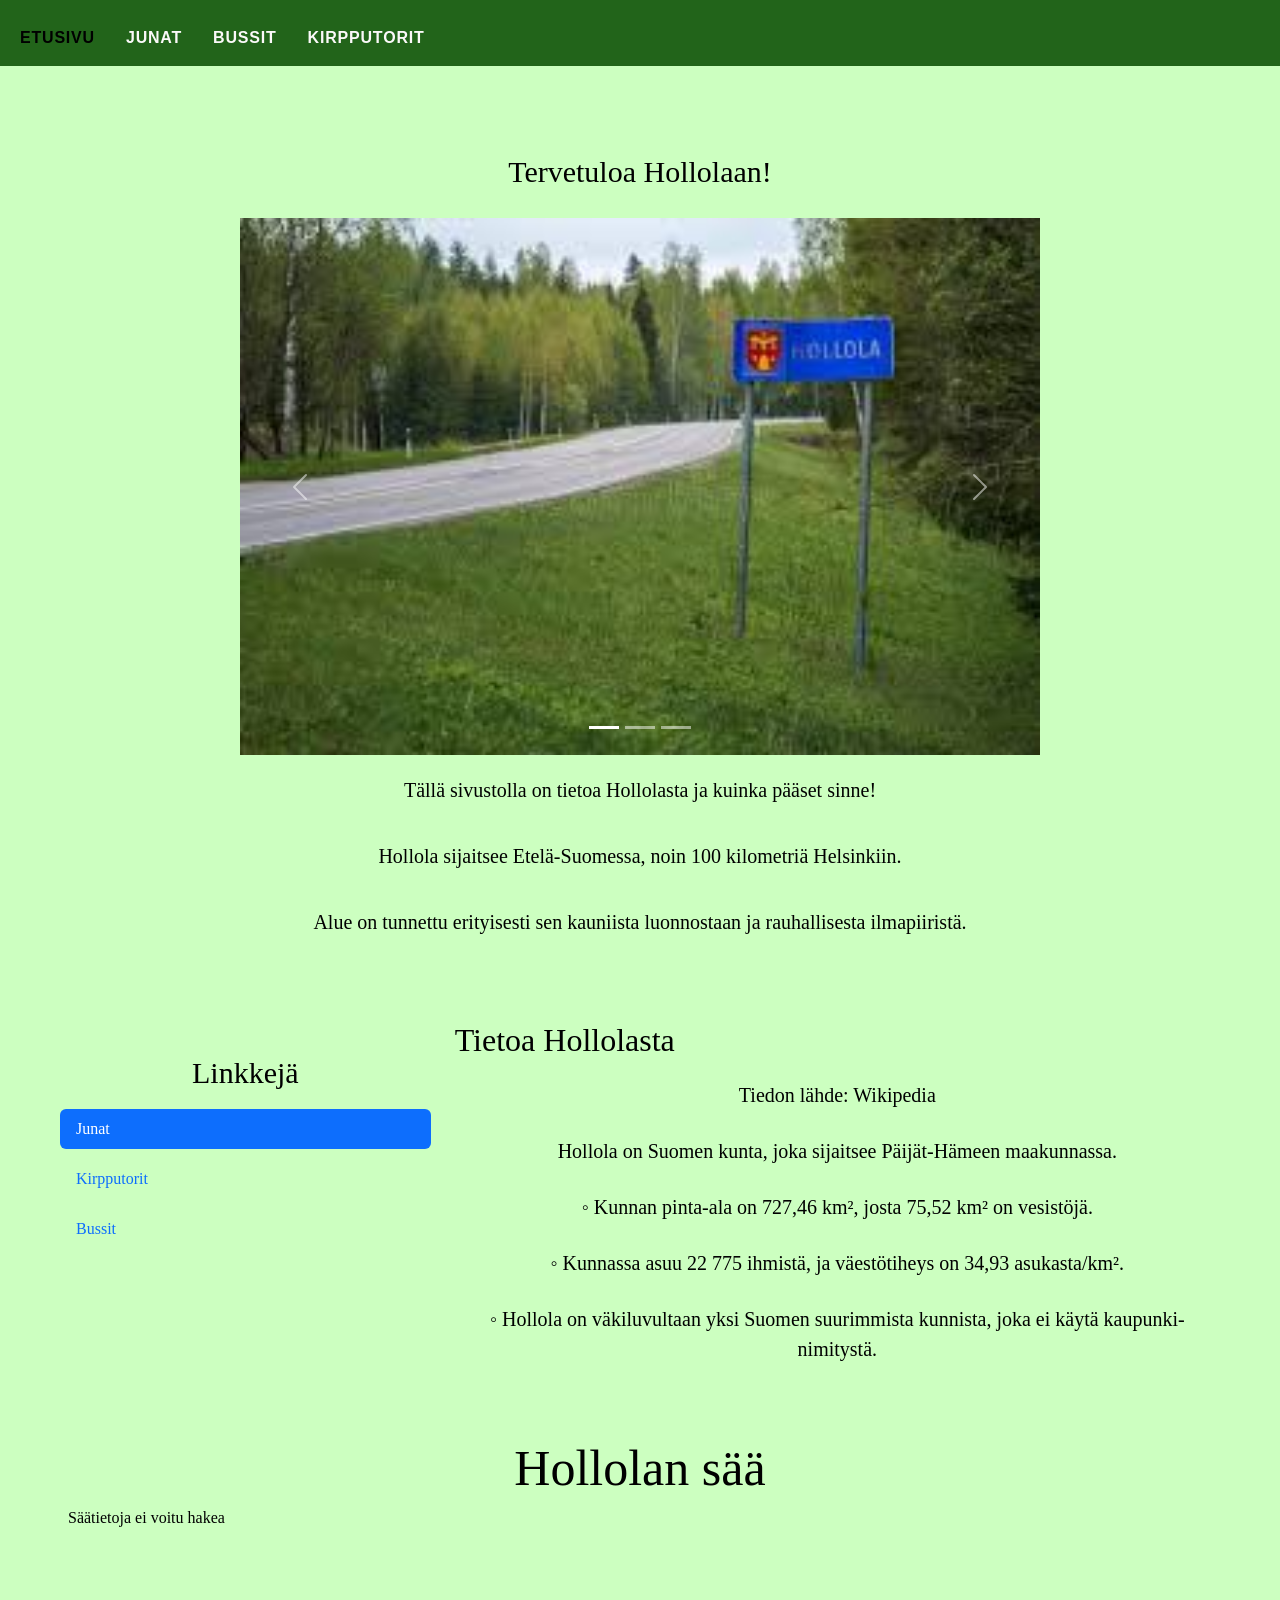
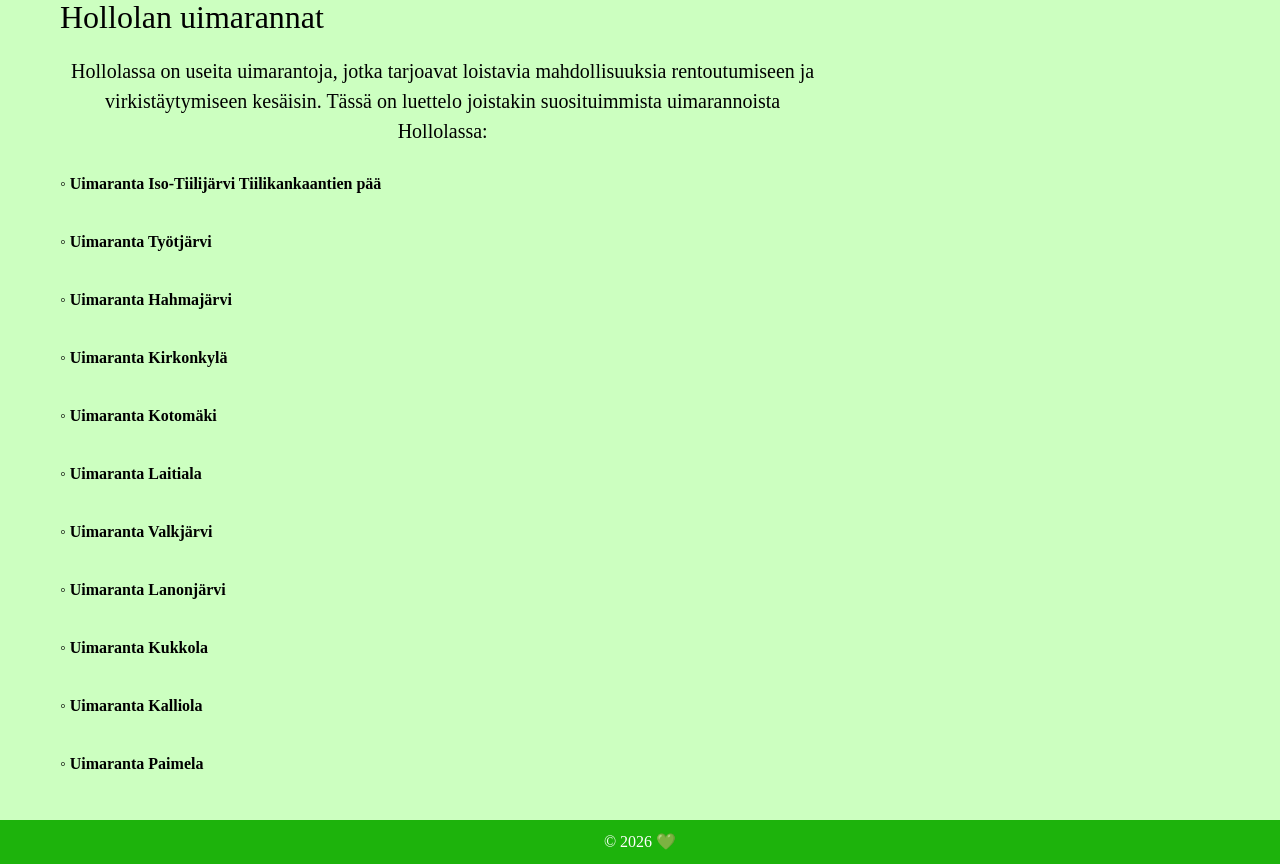
<file: index.html>
<!DOCTYPE html>
<html lang="en">
<head>
  <title>Hollola</title>
  <meta charset="utf-8">
  <meta name="viewport" content="width=device-width, initial-scale=1">
  <link href="https://cdn.jsdelivr.net/npm/bootstrap@5.3.8/dist/css/bootstrap.min.css" rel="stylesheet">
  <script src="https://cdn.jsdelivr.net/npm/bootstrap@5.3.8/dist/js/bootstrap.bundle.min.js"></script>
<link rel="stylesheet" href="tyylit.css">
  </style>

</head>
<body>

<nav class="navbar navbar-expand-sm bg-dark navbar-dark">
  <div class="container-fluid">
    <ul class="navbar-nav">
      <li class="nav-item">
        <a class="nav-link active" href="index.html">Etusivu</a>
      </li>
      <li class="nav-item">
        <a class="nav-link" href="junat.html">Junat</a>
      </li>
      <li class="nav-item">
 <a class="nav-link " href="bussit.html">Bussit</a>
      </li>
      <li class="nav-item">
               <a class="nav-link" href="kirpputorit.html">Kirpputorit</a>
      </li>
    </ul>
  </div>
</nav>

<div class="container mt-5">
  <h3>Tervetuloa Hollolaan!</h3>

</div>

  
<!-- Carousel -->
<div id="demo" class="carousel slide" data-bs-ride="carousel">

  <!-- Indicators/dots -->
  <div class="carousel-indicators">
    <button type="button" data-bs-target="#demo" data-bs-slide-to="0" class="active"></button>
    <button type="button" data-bs-target="#demo" data-bs-slide-to="1"></button>
    <button type="button" data-bs-target="#demo" data-bs-slide-to="2"></button>
  </div>
  
  <!-- The slideshow/carousel -->
  <div class="carousel-inner">
    <div class="carousel-item active">
      <img src="hollola.jpg" alt="Hollola" class="d-block" style="width:100%">
    </div>
    <div class="carousel-item">
      <img src="metsa.jpg" alt="Metsä" class="d-block" style="width:100%">
    </div>
    <div class="carousel-item">
      <img src="prisma.png" alt="Prisma" class="d-block" style="width:100%">
    </div>
  </div>
  
  <!-- Left and right controls/icons -->
  <button class="carousel-control-prev" type="button" data-bs-target="#demo" data-bs-slide="prev">
    <span class="carousel-control-prev-icon"></span>
  </button>
  <button class="carousel-control-next" type="button" data-bs-target="#demo" data-bs-slide="next">
    <span class="carousel-control-next-icon"></span>
  </button>
</div>
  <p>Tällä sivustolla on tietoa Hollolasta ja kuinka pääset sinne!</p>
  <p>Hollola sijaitsee Etelä-Suomessa, noin 100 kilometriä Helsinkiin.</p>
  <p>Alue on tunnettu erityisesti sen kauniista luonnostaan ja rauhallisesta ilmapiiristä.</p>


<div class="container mt-5">
  <div class="row">
    <div class="col-sm-4">
      <h3 class="mt-4">Linkkejä</h3>
      <ul class="nav nav-pills flex-column">
        <li class="nav-item">
          <a class="nav-link active" href="junat.html">Junat</a>
        </li>
        <li class="nav-item">
          <a class="nav-link" href="kirpputorit.html">Kirpputorit</a>
        </li>
        <li class="nav-item">
          <a class="nav-link " href="bussit.html">Bussit</a>
        </li>
      </ul>
      <hr class="d-sm-none">
    </div>

      <div class="col-sm-8">
      <h2>Tietoa Hollolasta</h2>
      <p>Tiedon lähde: Wikipedia</p>
      <p>Hollola on Suomen kunta, joka sijaitsee Päijät-Hämeen maakunnassa.    </p>
        <p>◦ Kunnan pinta-ala on 727,46 km², josta 75,52 km² on vesistöjä. </p>
        <p>◦ Kunnassa asuu 22 775 ihmistä, ja väestötiheys on 34,93 asukasta/km². </p>
        <p>◦ Hollola on väkiluvultaan yksi Suomen suurimmista kunnista, joka ei käytä kaupunki-nimitystä. </p>
   
    </div>

 <div class="container mt-4">
  <h1>Hollolan sää</h1>
  <div id="vastaus">Ladataan...</div>
</div>

<script>
fetch("https://api.open-meteo.com/v1/forecast?latitude=60.99&longitude=25.52&current=temperature_2m,wind_speed_10m")
  .then(res => res.json())
  .then(data => {

    console.log(data); // debug

    let temp = data.current.temperature_2m;
    let tuuli = data.current.wind_speed_10m;
    let aika = data.current.time;

    let teksti = `
      <div class="list-group">
        <div class="list-group-item">
          📍 Hollola
        </div>
        <div class="list-group-item">
          🌡️ Lämpötila: ${temp} °C
        </div>
        <div class="list-group-item">
          💨 Tuuli: ${tuuli} m/s
        </div>
        <div class="list-group-item">
          🕒 Aika: ${aika}
        </div>
      </div>
    `;

    document.getElementById("vastaus").innerHTML = teksti;
  })
  .catch(() => {
    document.getElementById("vastaus").innerHTML = "Säätietoja ei voitu hakea";
  });
</script>

    <div class="col-sm-8">
      <h2 class="mt-5">Hollolan uimarannat</h2>
<p>Hollolassa on useita uimarantoja, jotka tarjoavat loistavia mahdollisuuksia rentoutumiseen ja virkistäytymiseen kesäisin. Tässä on luettelo joistakin suosituimmista uimarannoista Hollolassa:</p>     
    
<a>◦ Uimaranta Iso-Tiilijärvi Tiilikankaantien pää</a><br><br>
<a>◦ Uimaranta Työtjärvi</a><br><br>
<a>◦ Uimaranta Hahmajärvi</a><br><br>
<a>◦ Uimaranta Kirkonkylä</a><br><br>
<a>◦ Uimaranta Kotomäki</a><br><br>
<a>◦ Uimaranta Laitiala</a><br><br>
<a>◦ Uimaranta Valkjärvi</a><br><br>
<a>◦ Uimaranta Lanonjärvi</a><br><br>
<a>◦ Uimaranta Kukkola</a><br><br>
<a>◦ Uimaranta Kalliola</a><br><br>
<a>◦ Uimaranta Paimela</a><br><br>

  </div>
</div>

</div>

<footer>
  © 2026 💚
</footer>

</body>
</html>
</file>
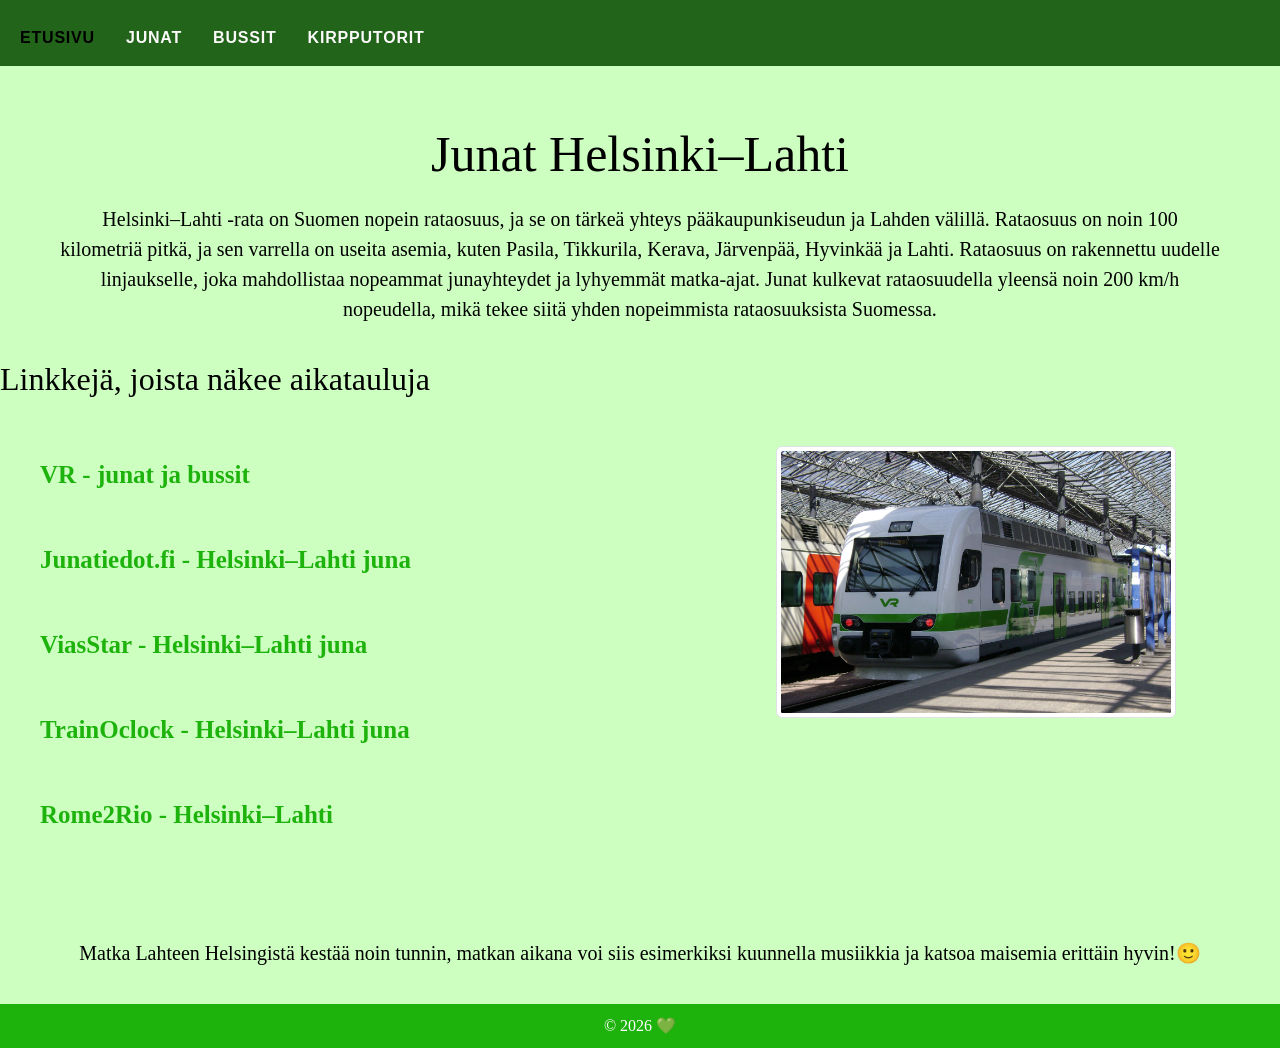
<file: junat.html>
<!DOCTYPE html>
<html lang="en">
<head>
  <title>Junat Helsinki–Lahti</title>
  <meta charset="utf-8">
  <meta name="viewport" content="width=device-width, initial-scale=1">
  <link href="https://cdn.jsdelivr.net/npm/bootstrap@5.3.8/dist/css/bootstrap.min.css" rel="stylesheet">
  <script src="https://cdn.jsdelivr.net/npm/bootstrap@5.3.8/dist/js/bootstrap.bundle.min.js"></script>
<link rel="stylesheet" href="tyylit.css">
</head>
<body>

<nav class="navbar navbar-expand-sm bg-dark navbar-dark">
  <div class="container-fluid">
    <ul class="navbar-nav">
      <li class="nav-item">
        <a class="nav-link active" href="index.html">Etusivu</a>
      </li>
      <li class="nav-item">
        <a class="nav-link" href="junat.html">Junat</a>
      </li>
      <li class="nav-item">
 <a class="nav-link " href="bussit.html">Bussit</a>
      </li>
      <li class="nav-item">
               <a class="nav-link" href="kirpputorit.html">Kirpputorit</a>
      </li>
    </ul>
  </div>
</nav>

<div class="container mt-4">
  <h1>Junat Helsinki–Lahti</h1>
  <p>Helsinki–Lahti -rata on Suomen nopein rataosuus, ja se on tärkeä yhteys pääkaupunkiseudun ja Lahden välillä. Rataosuus on noin 100 kilometriä pitkä, ja sen varrella on useita asemia, kuten Pasila, Tikkurila, Kerava, Järvenpää, Hyvinkää ja Lahti. Rataosuus on rakennettu uudelle linjaukselle, joka mahdollistaa nopeammat junayhteydet ja lyhyemmät matka-ajat. Junat kulkevat rataosuudella yleensä noin 200 km/h nopeudella, mikä tekee siitä yhden nopeimmista rataosuuksista Suomessa.</p>   
</div>

</div>
 <h2>Linkkejä, joista näkee aikatauluja</h2>

 <div class="rivi">

  <div class="linkit">

    <a href="https://www.vr.fi" target="_blank">VR - junat ja bussit</a><br><br>
    <a href="https://junatiedot.fi/helsinki-lahti-juna/" target="_blank">Junatiedot.fi - Helsinki–Lahti juna</a><br><br>
    <a href="https://www.viastar.fi/Liikenne/Aikataulut-Juna/Helsinki-Lahti/" target="_blank">ViasStar - Helsinki–Lahti juna</a><br><br>
    <a href="https://www.trainoclock.com/fi-FI/aikataulut/helsinki-lahti" target="_blank">TrainOclock - Helsinki–Lahti juna</a><br><br>
    <a href="https://www.rome2rio.com/fi/s/Helsinki/Lahti" target="_blank">Rome2Rio - Helsinki–Lahti</a>
  </div>

  <div class="kuva">
    <img src="juna.jpg" class="img-thumbnail" alt="juna">
  </div>

</div>
</div>

<div class="container mt-4">
  <p>Matka Lahteen Helsingistä kestää noin tunnin, matkan aikana voi siis esimerkiksi kuunnella musiikkia ja katsoa maisemia erittäin hyvin!🙂</p>   
</div>

</div>

<footer>
  © 2026 💚
  
  <style>
   
/* footer */
.footer {
  background-color: #5cab63;
  color: black;
  text-align: center;
  padding: 15px;
  width : 100%;
}
</style>
</footer>

</body>
</html>
</file>
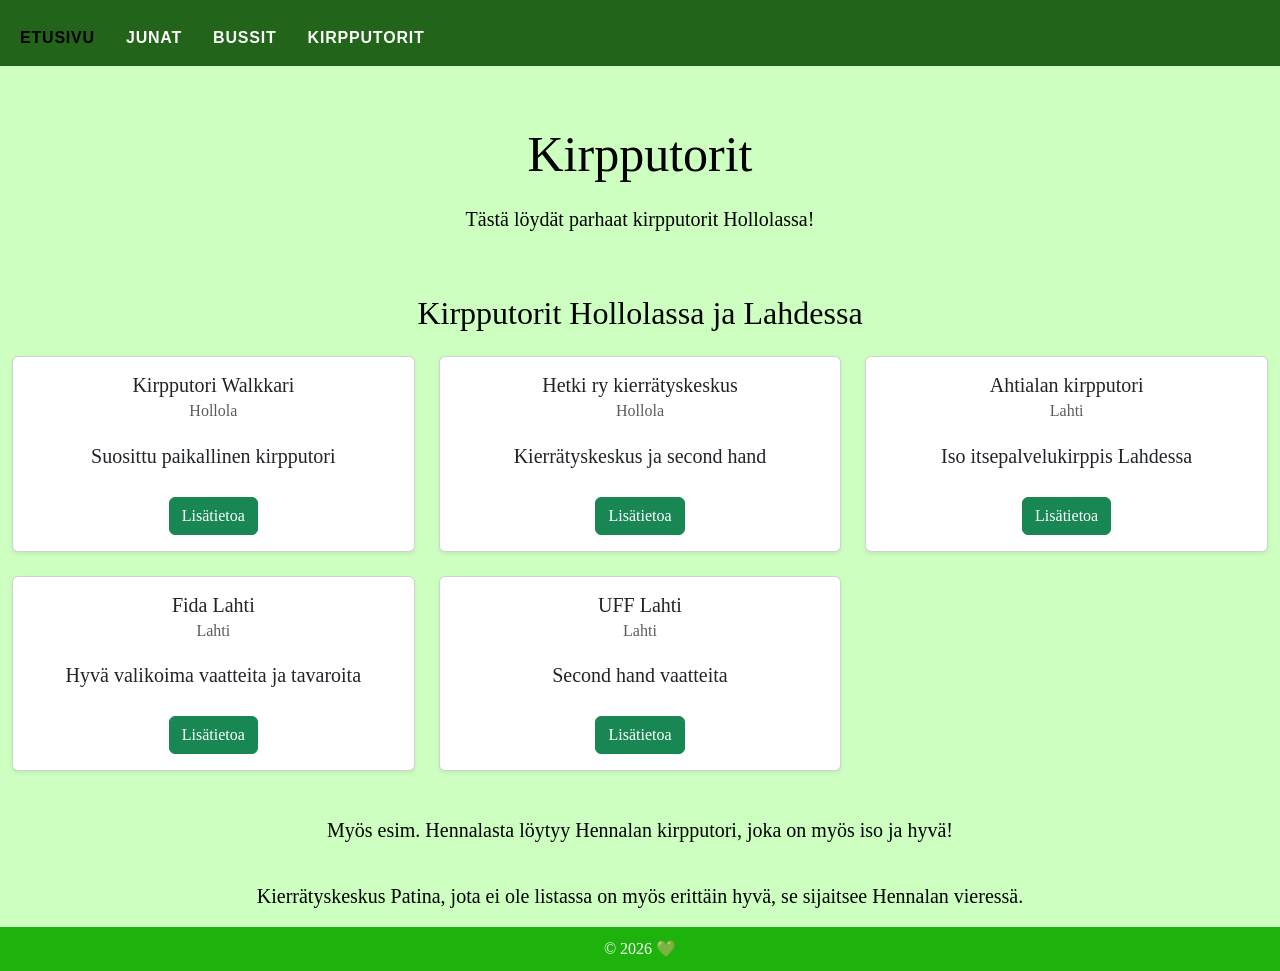
<file: kirpputorit.html>
<!DOCTYPE html>
<html lang="en">
<head>
  <title>Hollola</title>
  <meta charset="utf-8">
  <meta name="viewport" content="width=device-width, initial-scale=1">
  <link href="https://cdn.jsdelivr.net/npm/bootstrap@5.3.8/dist/css/bootstrap.min.css" rel="stylesheet">
  <script src="https://cdn.jsdelivr.net/npm/bootstrap@5.3.8/dist/js/bootstrap.bundle.min.js"></script>
<link rel="stylesheet" href="tyylit.css">
</head>
<body>

<nav class="navbar navbar-expand-sm bg-dark navbar-dark">
  <div class="container-fluid">
    <ul class="navbar-nav">
      <li class="nav-item">
        <a class="nav-link active" href="index.html">Etusivu</a>
      </li>
      <li class="nav-item">
        <a class="nav-link" href="junat.html">Junat</a>
      </li>
      <li class="nav-item">
 <a class="nav-link " href="bussit.html">Bussit</a>
      </li>
      <li class="nav-item">
               <a class="nav-link" href="kirpputorit.html">Kirpputorit</a>
      </li>
    </ul>
  </div>
</nav>

<div class="container mt-4">
  <h1>Kirpputorit</h1>
  <p>Tästä löydät parhaat kirpputorit Hollolassa!</p> 
</div>

<div class="container-fluid mt-4">
  <div id="vastaus"></div>
</div>

<script>
const data = {
  title: "Kirpputorit Hollolassa ja Lahdessa",
  items: [
    { kaupunki: "Hollola", nimi: "Kirpputori Walkkari", kuvaus: "Suosittu paikallinen kirpputori", linkki: "https://kirpputorit24.fi/city/kirpputori-hollola/" },
    { kaupunki: "Hollola", nimi: "Hetki ry kierrätyskeskus", kuvaus: "Kierrätyskeskus ja second hand", linkki: "https://kirpputorit24.fi/city/kirpputori-hollola/" },
    { kaupunki: "Lahti", nimi: "Ahtialan kirpputori", kuvaus: "Iso itsepalvelukirppis Lahdessa", linkki: "https://www.kirppikset.info/paikkakunta/lahti/" },
    { kaupunki: "Lahti", nimi: "Fida Lahti", kuvaus: "Hyvä valikoima vaatteita ja tavaroita", linkki: "https://www.kirppikset.info/paikkakunta/lahti/" },
    { kaupunki: "Lahti", nimi: "UFF Lahti", kuvaus: "Second hand vaatteita", linkki: "https://www.kirppikset.info/paikkakunta/lahti/" }
  ]
};

function naytaKirpputorit(data) {

  let teksti = `<h2 class="text-center mb-4">${data.title}</h2>
                <div class="row">`;

  for (let i = 0; i < data.items.length; i++) {
    let k = data.items[i];

    teksti += `
      <div class="col-md-4 mb-4">
        <div class="card h-100 shadow-sm">
          <div class="card-body text-center">
            <h5 class="card-title">${k.nimi}</h5>
            <h6 class="card-subtitle mb-2 text-muted">${k.kaupunki}</h6>
            <p class="card-text">${k.kuvaus}</p>
            <a href="${k.linkki}" target="_blank" class="btn btn-success">Lisätietoa</a>
          </div>
        </div>
      </div>
    `;
  }

  teksti += `</div>`;

  document.getElementById("vastaus").innerHTML = teksti;
}
naytaKirpputorit(data);
</script>

<p>Myös esim. Hennalasta löytyy Hennalan kirpputori, joka on myös iso ja hyvä!</p>
<p>Kierrätyskeskus Patina, jota ei ole listassa on myös erittäin hyvä, se sijaitsee Hennalan vieressä.</p>

<footer>
  © 2026 💚
</footer>


</body>
</html>
</file>
<file: tyylit.css>
.header {
    background-color: #1db30c;
    padding: 20px;
    text-align: center;
}

.navbar {
    background-color: #22641a !important;
}

.navbar-nav .nav-link {
    color: #fbf9f9;
    margin-right: 15px;
}

.navbar-nav .nav-link.active {
    color: #000000 !important;
}

.navbar-nav .nav-link:hover {
    color: #1cac1f;
}


body {
    font-family: Arial, sans-serif;
    background-color: #ffffff;
    color: #134f22;
  display: flex;
  flex-direction: column;
  min-height: 100vh;
}




.container {
    max-width: 1200px;
    margin: 0 auto;
    padding: 20px;
}

.list-group-item {
    background-color: #f8f9fa;
    border: 1px solid #dee2e6;
    margin-bottom: 10px;
}

.list-group-item:hover {
    background-color: #e9ecef;
}

.rivi {
  display: flex;
  gap: 40px;
  padding: 40px;
}

img {
  max-width: 100%;
}

.list-group {
    width: 100%;
}


.list-group-item {
    width: 100%;
    font-size: 18px;
    padding: 20px;
}




/* fontit */
.navbar-brand {
  font-family: 'Six Caps', sans-serif;
  font-size: 2.2rem;
  letter-spacing: 0.15em;
}

/* Navin linkit */
.navbar .nav-link {
font-family: 'Montserrat', sans-serif;
  font-weight: 600;
  text-transform: uppercase;
  letter-spacing: 0.05em;
}





/* yleiset asetukset */
head {
  font-family: "Roboto Serif", serif;
  font-optical-sizing: auto;
  font-weight: 400;
  font-style: normal;
  font-variation-settings:
    "width" 100,
    "GRAD" 0;
}
body {
  margin: 0;
  padding: 0;
  background-color: rgb(204, 255, 192);
  font-family: "Roboto Serif", serif;
  font-optical-sizing: auto;
  font-weight: 400;
  font-style: normal;
  font-variation-settings:
    "width" 100,
    "GRAD" 0;color: #000000;
  background-size: cover; 
  background-repeat: no-repeat; 
  background-attachment: fixed; 
  background-position: center; 
}


h1 {
    position: static;
    font-size: 50px;
    text-align: center;
    margin-top: 4px;
    padding-top: 10px;
}

.h2 {
    font-size: 40px;
    text-align: center;
    margin-top: 20px;
    padding-top: 40px;
}

h3 {
    font-size: 30px;
    text-align: center;
    margin-top: 10px;
    padding-top: 10px;
}

p {
    font-size: 20px;
    text-align: center;
    margin-top: 10px;
    padding-top: 10px;
}
.carousel-inner img {
      width: 100%; 
      margin: auto;
      min-height:200px; }

#demo {width:100%;
       max-width:800px;
       margin:auto;
}


.rivi {
  display: flex;
  align-items: flex-start;
  gap: 40px;
}

.linkit {
  width: 60%;
  font-size: 25px;
}

.kuva {
  width: 40%;
}

.kuva img {
  width: 100%;
  max-width: 400px;
  display: block;
}


footer {
  background-color: #1db30c;
  color: #ffffff;
  text-align: center;
  padding: 10px;
  width: 100%;
}


a {
  display: inline-block;
  margin-top: 10px;
  color: #1db30c;
  font-weight: bold;
  text-decoration: none;
}

a:hover {
  text-decoration: underline;
}
</file>
